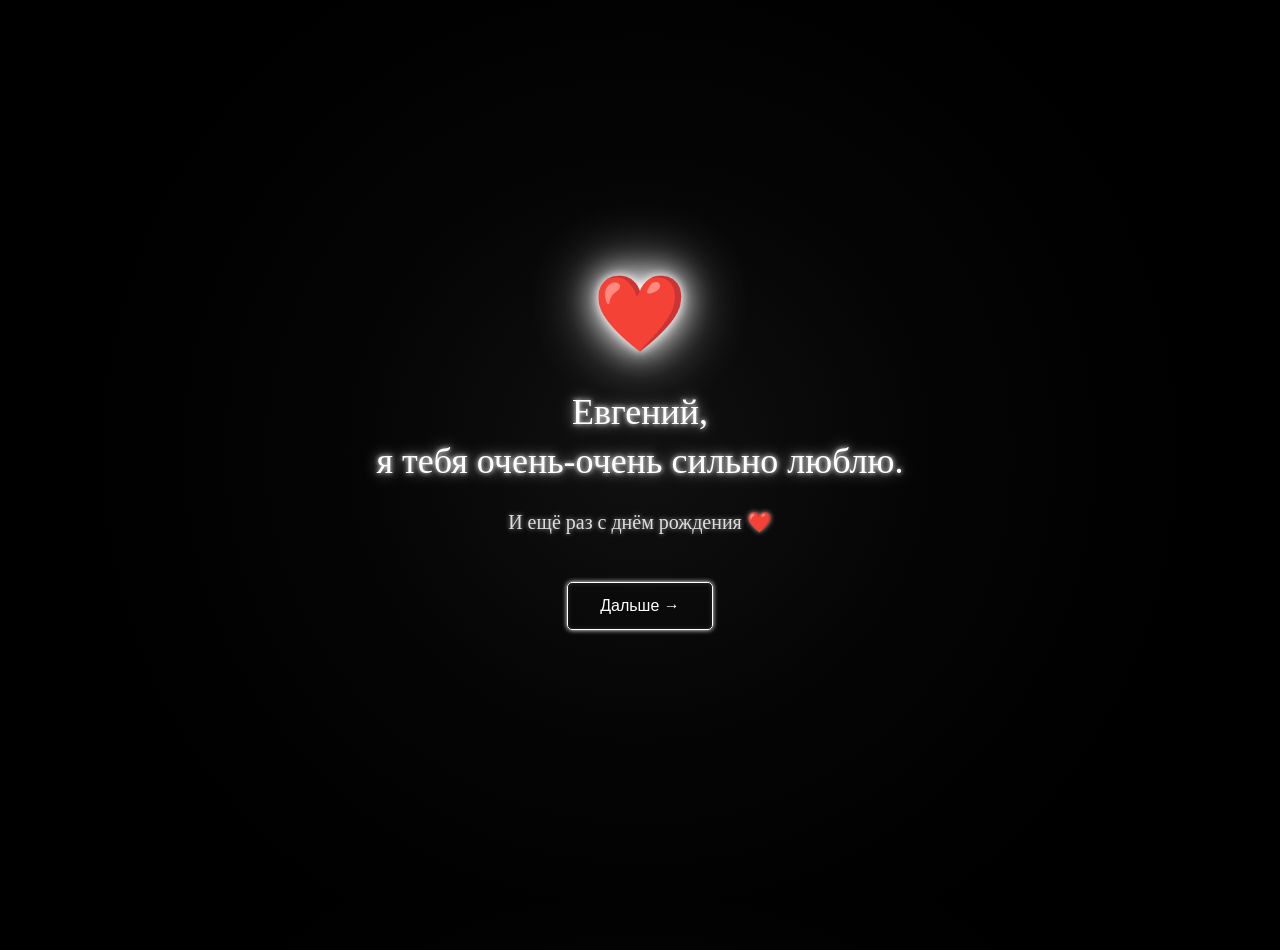
<file: index.html>
<!DOCTYPE html>
<html lang="ru">
<head>
    <meta charset="UTF-8">
    <meta name="viewport" content="width=device-width, initial-scale=1.0">

    <title>Для Жени ❤️</title>

    <link rel="stylesheet" href="style.css">

<body class="home-page">

    <div class="floating-heart heart-1">♥</div>
    <div class="floating-heart heart-2">♥</div>
    <div class="floating-heart heart-3">♥</div>
    <div class="floating-heart heart-4">♥</div>

    <main class="home-container">

        <div class="main-heart">❤️</div>

        <h1>
            Евгений,<br>
            я тебя очень-очень сильно люблю.
        </h1>

        <p class="home-subtitle">
            И ещё раз с днём рождения ❤️
        </p>

        <a href="page2.html" class="button">
            Дальше →
        </a>

    </main>

</body>
</html>
</file>
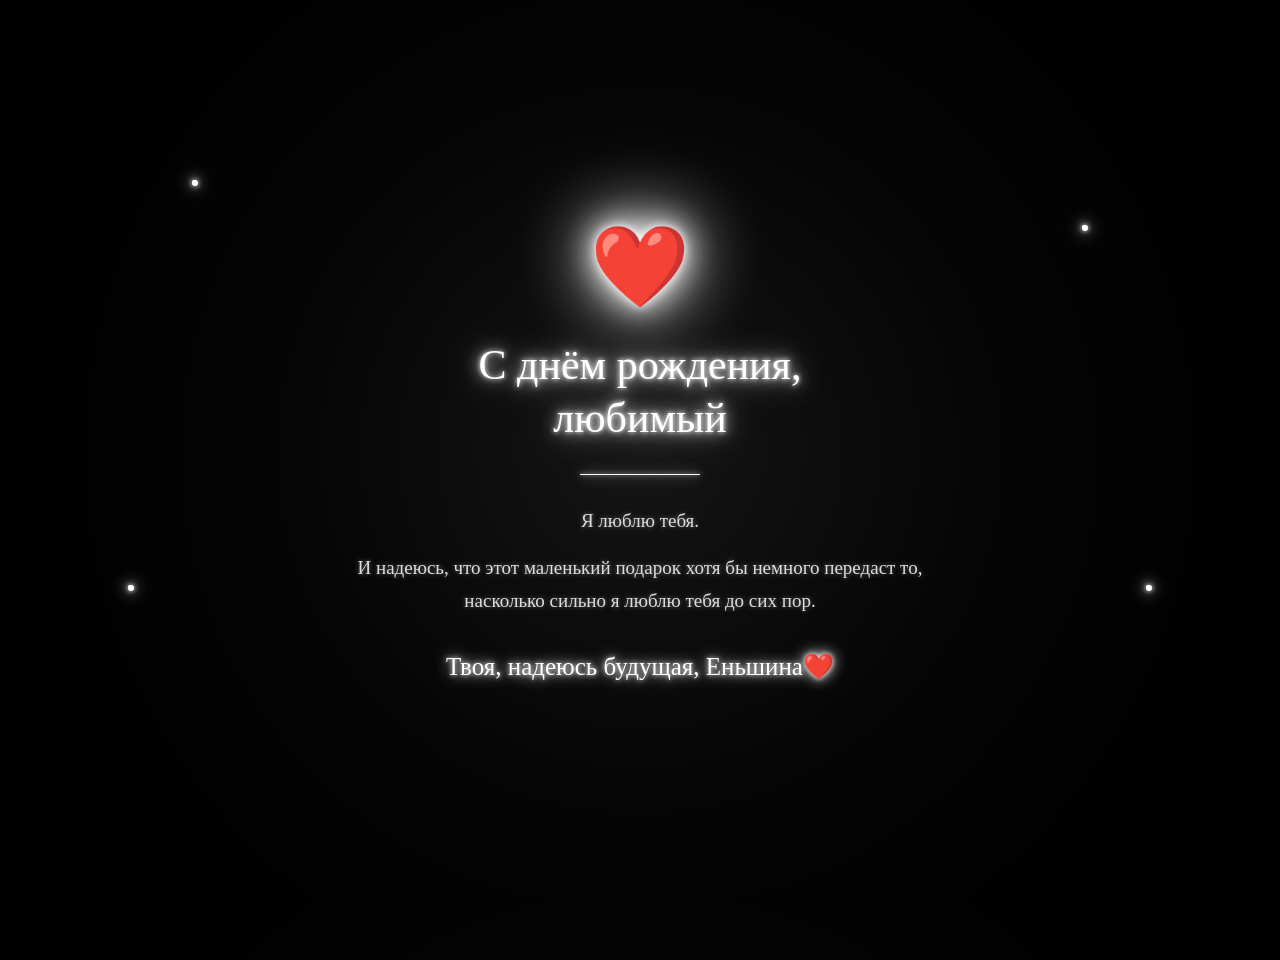
<file: final.html>
<!DOCTYPE html>
<html lang="ru">

<head>

    <meta charset="UTF-8">

    <meta
        name="viewport"
        content="width=device-width, initial-scale=1.0"
    >

    <title>С днём рождения, любимый ❤️</title>

    <link rel="stylesheet" href="style.css">

</head>

<body class="final-page">

    <!-- Салюты -->

    <div class="firework firework-1">
        <span></span>
    </div>

    <div class="firework firework-2">
        <span></span>
    </div>

    <div class="firework firework-3">
        <span></span>
    </div>

    <div class="firework firework-4">
        <span></span>
    </div>


    <!-- Летающие сердца -->

    <div class="final-heart h1">❤️</div>
    <div class="final-heart h2">♥</div>
    <div class="final-heart h3">❤️</div>
    <div class="final-heart h4">♥</div>
    <div class="final-heart h5">❤️</div>
    <div class="final-heart h6">♥</div>
    <div class="final-heart h7">❤️</div>


    <main class="final-content">

        <div class="final-big-heart">
            ❤️
        </div>

        <h1>
            С днём рождения,<br>
            любимый
        </h1>

        <div class="final-line"></div>

        <p>
            Я люблю тебя.
        </p>

        <p>
            И надеюсь, что этот маленький подарок
            хотя бы немного передаст то,
            насколько сильно я люблю тебя до сих пор.
        </p>

        <div class="final-signature">
            Твоя, надеюсь будущая, Еньшина❤️
        </div>

    </main>

</body>

</html>
</file>
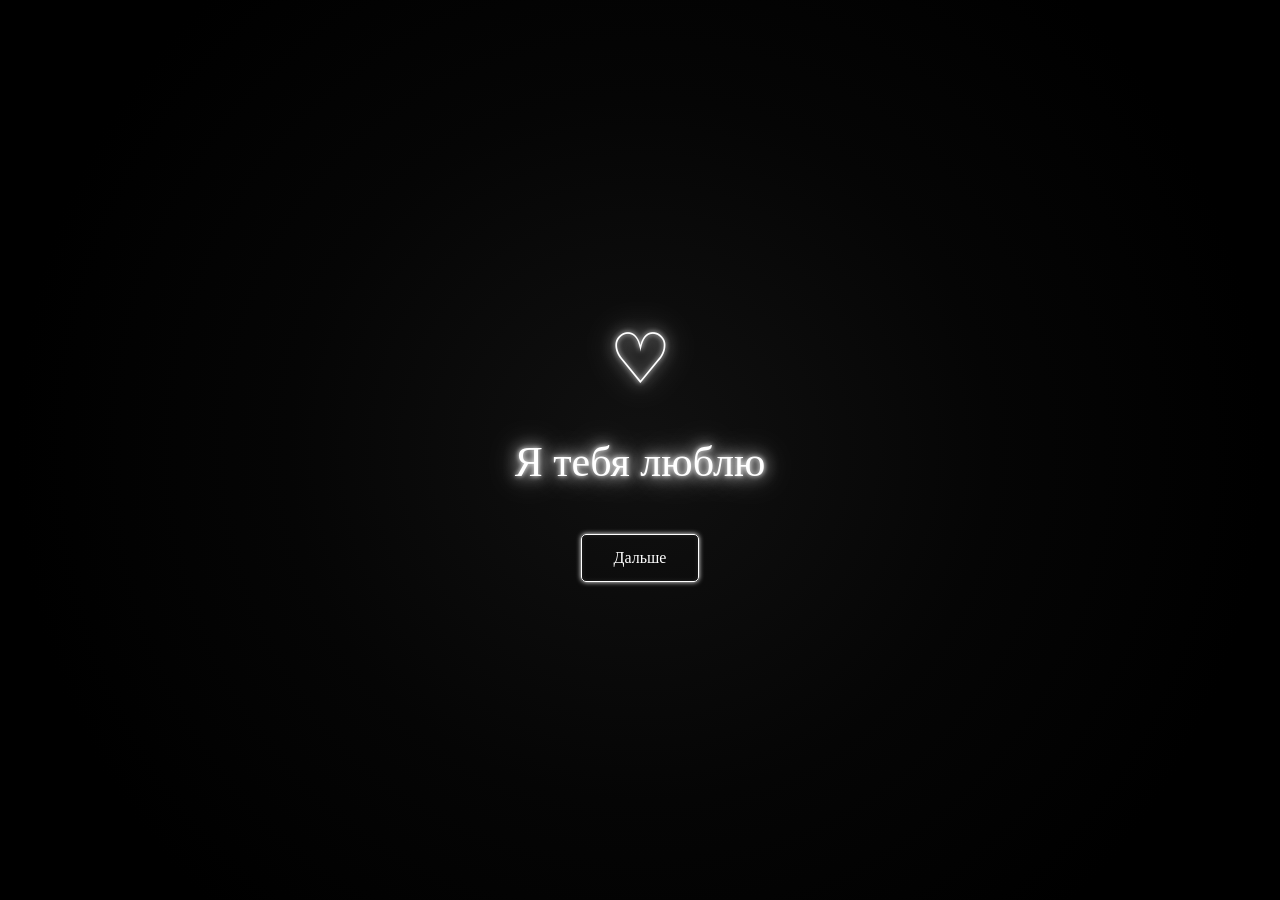
<file: love.html>
<!DOCTYPE html>
<html lang="ru">

<head>
    <meta charset="UTF-8">
    <meta name="viewport" content="width=device-width, initial-scale=1.0">

    <title>Для тебя ❤️</title>

    <link rel="stylesheet" href="style.css">
</head>

<body class="love-page">

    <!-- ЭКРАН 1 -->

    <section class="love-screen active">

        <div class="love-heart">♡</div>

        <h1>
            Я тебя люблю
        </h1>

        <button class="next-button">
            Дальше
        </button>

    </section>


    <!-- ЭКРАН 2 -->

    <section class="love-screen">

        <div class="love-heart">♡</div>

        <h1>
            Очень сильно
        </h1>

        <button class="next-button">
            Дальше
        </button>

    </section>


    <!-- ЭКРАН 3 -->

    <section class="love-screen">

        <div class="love-heart">♡</div>

        <h1>
            Нет, ты не понял...
        </h1>

        <button class="next-button">
            Дальше
        </button>

    </section>


    <!-- ЭКРАН 4 -->

    <section class="love-screen extreme-love">

        <div class="love-heart">
            ❤️
        </div>

        <h1>
            ОЧЕНЬ<br>
            СИЛЬНО
        </h1>

        <button class="next-button">
            Дальше ❤️
        </button>

    </section>


    <script>

        const screens = document.querySelectorAll(".love-screen");

        const buttons = document.querySelectorAll(".next-button");

        let currentScreen = 0;


        buttons.forEach((button) => {

            button.addEventListener("click", () => {

                screens[currentScreen].classList.remove("active");

                currentScreen++;

                if (currentScreen < screens.length) {

                    screens[currentScreen].classList.add("active");

                } else {

                    window.location.href = "final.html";

                }

            });

        });

    </script>

</body>

</html>
</file>
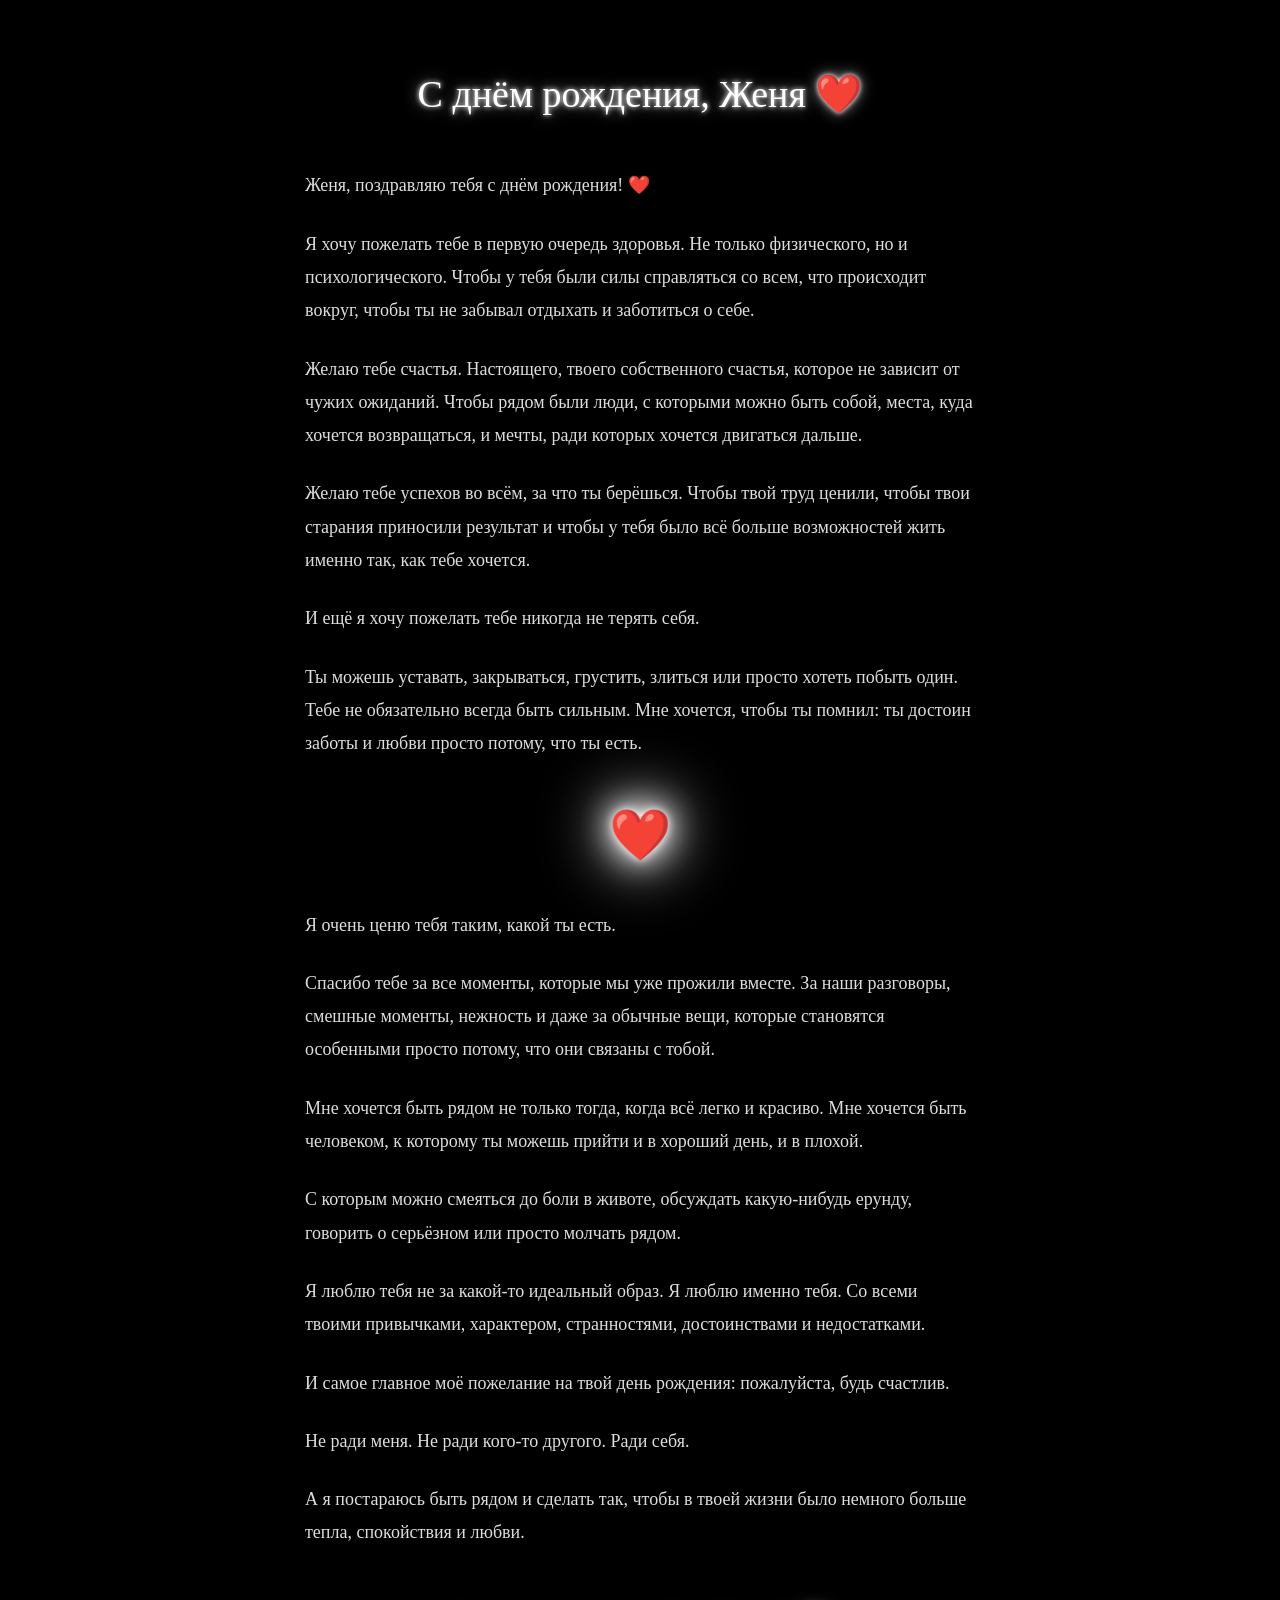
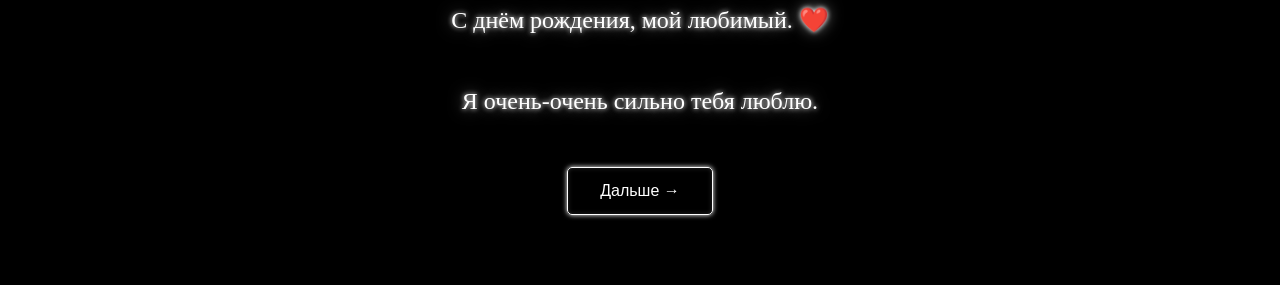
<file: page2.html>
<!DOCTYPE html>
<html lang="ru">
<head>
    <meta charset="UTF-8">
    <meta name="viewport" content="width=device-width, initial-scale=1.0">

    <title>С днём рождения ❤️</title>

    <link rel="stylesheet" href="style.css">

<body>

    <main class="text-page">

        <h1>С днём рождения, Женя ❤️</h1>

        <p>
            Женя, поздравляю тебя с днём рождения! ❤️
        </p>

        <p>
            Я хочу пожелать тебе в первую очередь здоровья.
            Не только физического, но и психологического.
            Чтобы у тебя были силы справляться со всем,
            что происходит вокруг, чтобы ты не забывал отдыхать
            и заботиться о себе.
        </p>

        <p>
            Желаю тебе счастья. Настоящего, твоего собственного
            счастья, которое не зависит от чужих ожиданий.
            Чтобы рядом были люди, с которыми можно быть собой,
            места, куда хочется возвращаться, и мечты,
            ради которых хочется двигаться дальше.
        </p>

        <p>
            Желаю тебе успехов во всём, за что ты берёшься.
            Чтобы твой труд ценили, чтобы твои старания
            приносили результат и чтобы у тебя было всё больше
            возможностей жить именно так, как тебе хочется.
        </p>

        <p>
            И ещё я хочу пожелать тебе никогда не терять себя.
        </p>

        <p>
            Ты можешь уставать, закрываться, грустить,
            злиться или просто хотеть побыть один.
            Тебе не обязательно всегда быть сильным.
            Мне хочется, чтобы ты помнил:
            ты достоин заботы и любви просто потому,
            что ты есть.
        </p>

        <div class="page-heart">❤️</div>

        <p>
            Я очень ценю тебя таким, какой ты есть.
        </p>

        <p>
            Спасибо тебе за все моменты, которые мы уже прожили вместе.
            За наши разговоры, смешные моменты, нежность
            и даже за обычные вещи, которые становятся
            особенными просто потому, что они связаны с тобой.
        </p>

        <p>
            Мне хочется быть рядом не только тогда,
            когда всё легко и красиво.
            Мне хочется быть человеком, к которому ты можешь
            прийти и в хороший день, и в плохой.
        </p>

        <p>
            С которым можно смеяться до боли в животе,
            обсуждать какую-нибудь ерунду,
            говорить о серьёзном или просто молчать рядом.
        </p>

        <p>
            Я люблю тебя не за какой-то идеальный образ.
            Я люблю именно тебя.
            Со всеми твоими привычками, характером,
            странностями, достоинствами и недостатками.
        </p>

        <p>
            И самое главное моё пожелание на твой день рождения:
            пожалуйста, будь счастлив.
        </p>

        <p>
            Не ради меня. Не ради кого-то другого.
            Ради себя.
        </p>

        <p>
            А я постараюсь быть рядом и сделать так,
            чтобы в твоей жизни было немного больше
            тепла, спокойствия и любви.
        </p>

        <p class="ending">
            С днём рождения, мой любимый. ❤️
            <br><br>
            Я очень-очень сильно тебя люблю.
        </p>

        <a href="page3.html" class="button">
            Дальше →
        </a>

    </main>

</body>
</html>
</file>
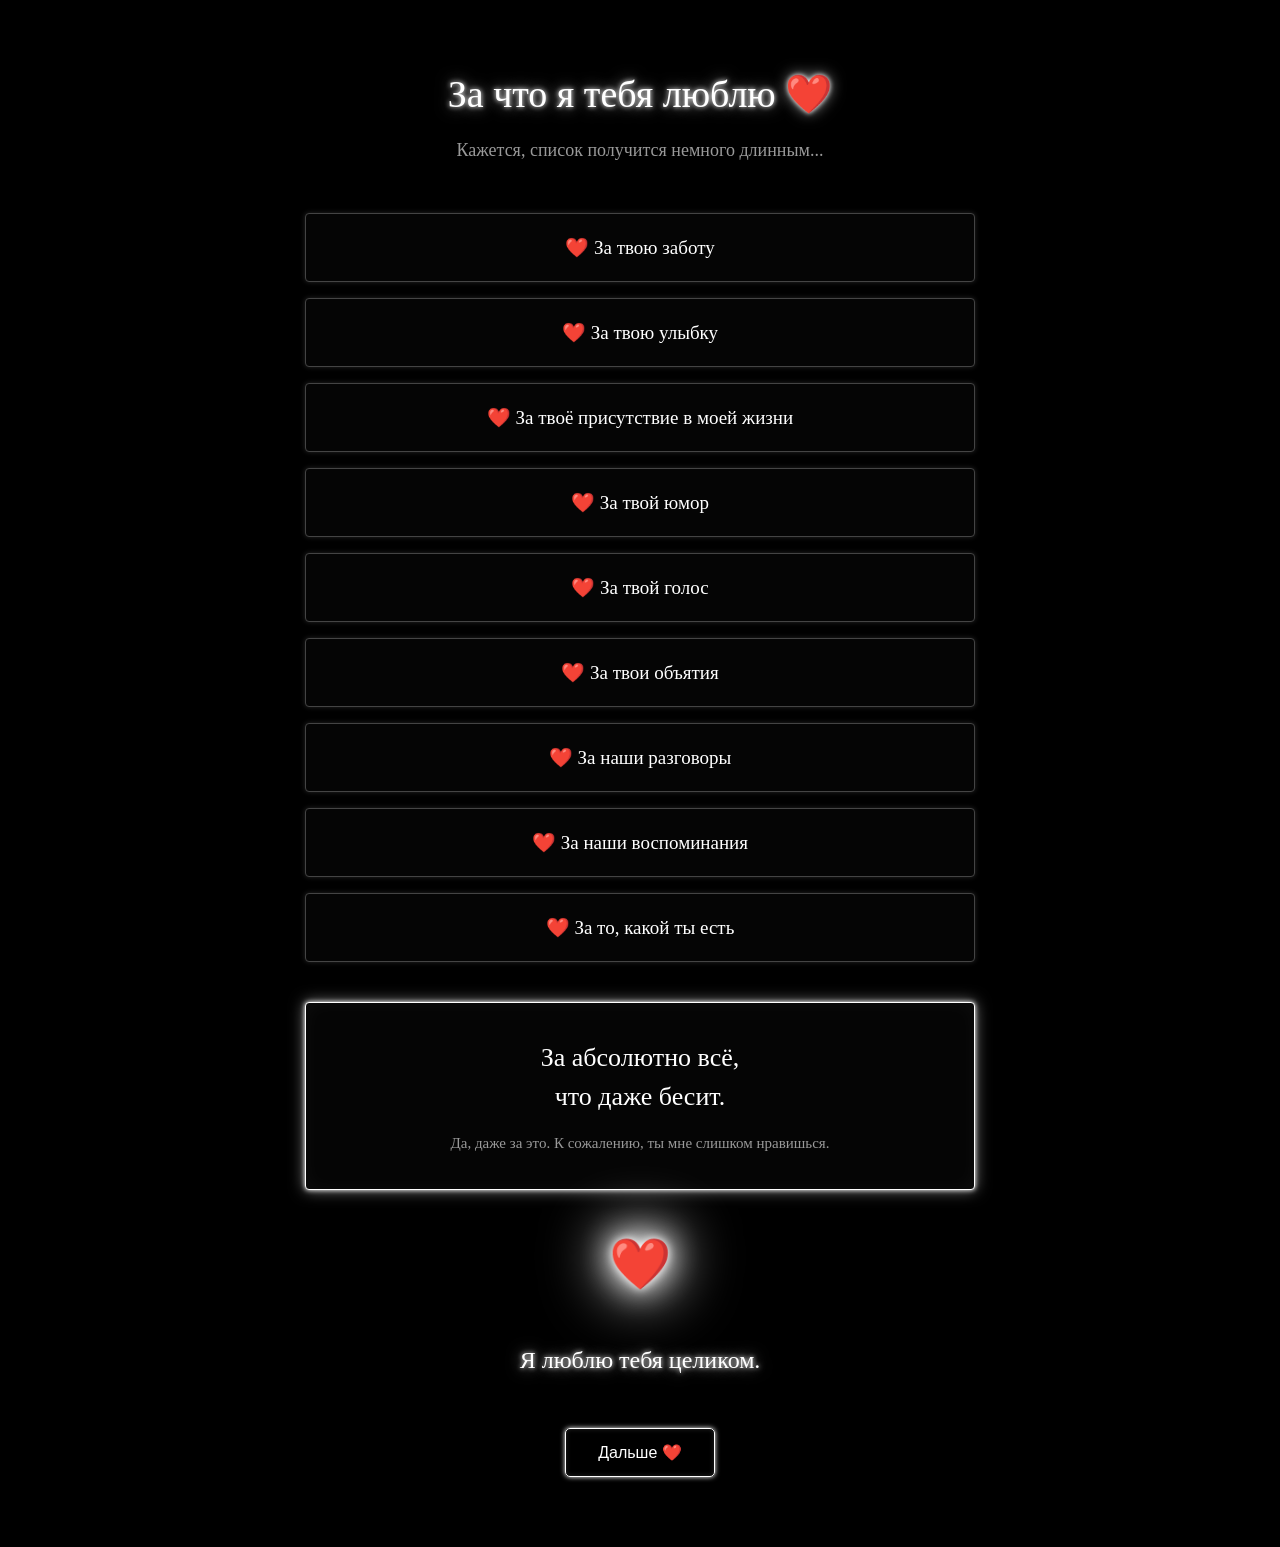
<file: page3.html>
<!DOCTYPE html>
<html lang="ru">
<head>
    <meta charset="UTF-8">
    <meta name="viewport" content="width=device-width, initial-scale=1.0">

    <title>За что я тебя люблю ❤️</title>

    <link rel="stylesheet" href="style.css">

<body>

    <main class="text-page reasons-page">

        <h1>За что я тебя люблю ❤️</h1>

        <p class="reasons-subtitle">
            Кажется, список получится немного длинным...
        </p>

        <section class="reasons">

            <div class="reason">
                ❤️ За твою заботу
            </div>

            <div class="reason">
                ❤️ За твою улыбку
            </div>

            <div class="reason">
                ❤️ За твоё присутствие в моей жизни
            </div>

            <div class="reason">
                ❤️ За твой юмор
            </div>

            <div class="reason">
                ❤️ За твой голос
            </div>

            <div class="reason">
                ❤️ За твои объятия
            </div>

            <div class="reason">
                ❤️ За наши разговоры
            </div>

            <div class="reason">
                ❤️ За наши воспоминания
            </div>

            <div class="reason">
                ❤️ За то, какой ты есть
            </div>

        </section>

        <div class="special-reason">

            За абсолютно всё,<br>
            что даже бесит.

            <span>
                Да, даже за это. К сожалению, ты мне слишком нравишься.
            </span>

        </div>

        <div class="page-heart">
            ❤️
        </div>

        <p class="final-love">
            Я люблю тебя целиком.
        </p>

<a href="love.html" class="button final-button">
    Дальше ❤️
</a>
</file>
<file: style.css>
/* =========================================
   ОСНОВНЫЕ НАСТРОЙКИ
========================================= */

* {
    box-sizing: border-box;
    margin: 0;
    padding: 0;
}

html {
    scroll-behavior: smooth;
}

body {
    min-height: 100vh;

    background: #000000;
    color: #ffffff;

    font-family: Georgia, "Times New Roman", serif;

    overflow-x: hidden;
}


/* =========================================
   НЕОНОВЫЕ ПЕРЕМЕННЫЕ
========================================= */

:root {
    --white: #ffffff;
    --soft-white: #e8e8e8;
    --gray: #9a9a9a;

    --neon: #ffffff;

    --black: #000000;
    --dark: #080808;
    --dark-gray: #111111;
}


/* =========================================
   КНОПКИ
========================================= */

.button {
    display: block;

    width: fit-content;

    margin: 45px auto 0;

    padding: 14px 32px;

    color: #ffffff;

    text-decoration: none;

    font-family: Arial, sans-serif;

    border: 1px solid #ffffff;

    border-radius: 5px;

    background: transparent;

    box-shadow:
        0 0 5px #ffffff,
        inset 0 0 5px rgba(255, 255, 255, 0.15);

    transition:
        0.3s ease;
}

.button:hover {
    background: #ffffff;

    color: #000000;

    box-shadow:
        0 0 10px #ffffff,
        0 0 30px #ffffff,
        0 0 60px rgba(255, 255, 255, 0.7);

    transform: translateY(-3px);
}


/* =========================================
   ПЕРВАЯ СТРАНИЦА
========================================= */

.home-page {
    position: relative;

    display: flex;

    justify-content: center;
    align-items: center;

    min-height: 100vh;

    overflow: hidden;

    background:
        radial-gradient(
            circle at center,
            #111111 0%,
            #050505 35%,
            #000000 70%
        );
}

.home-container {
    position: relative;

    z-index: 2;

    width: 100%;

    max-width: 750px;

    padding: 30px;

    text-align: center;

    animation: pageAppear 1.5s ease forwards;
}


/* =========================================
   ГЛАВНОЕ СЕРДЦЕ
========================================= */

.main-heart {
    margin-bottom: 30px;

    font-size: 75px;

    filter:
        drop-shadow(0 0 5px white)
        drop-shadow(0 0 15px white)
        drop-shadow(0 0 30px rgba(255, 255, 255, 0.7));

    animation:
        heartPulse 2s ease-in-out infinite,
        neonFlicker 5s infinite;
}


/* =========================================
   ЗАГОЛОВОК
========================================= */

.home-container h1 {
    font-size: 36px;

    font-weight: normal;

    line-height: 1.35;

    margin-bottom: 22px;

    text-shadow:
        0 0 5px white,
        0 0 15px rgba(255, 255, 255, 0.7);
}

.home-subtitle {
    color: #dddddd;

    font-size: 20px;

    line-height: 1.5;

    text-shadow:
        0 0 5px rgba(255, 255, 255, 0.6);
}


/* =========================================
   ПЛАВАЮЩИЕ СЕРДЦА
========================================= */

.floating-heart {
    position: absolute;

    bottom: -50px;

    color: #ffffff;

    font-size: 20px;

    opacity: 0;

    text-shadow:
        0 0 5px white,
        0 0 15px white,
        0 0 30px white;

    animation: floatingHeart 10s linear infinite;
}

.heart-1 {
    left: 10%;
    animation-delay: 0s;
}

.heart-2 {
    left: 30%;
    animation-delay: 3s;
}

.heart-3 {
    left: 60%;
    animation-delay: 1.5s;
}

.heart-4 {
    left: 85%;
    animation-delay: 5s;
}


/* =========================================
   СТРАНИЦЫ С ТЕКСТОМ
========================================= */

.text-page {
    position: relative;

    width: 100%;

    max-width: 720px;

    margin: 0 auto;

    padding: 70px 25px;

    animation: pageAppear 1s ease forwards;
}

.text-page h1 {
    text-align: center;

    font-size: 38px;

    font-weight: normal;

    line-height: 1.3;

    margin-bottom: 50px;

    text-shadow:
        0 0 5px white,
        0 0 15px rgba(255, 255, 255, 0.6);
}

.text-page p {
    color: #dddddd;

    font-size: 18px;

    line-height: 1.85;

    margin-bottom: 25px;
}


/* =========================================
   СВЕТЯЩЕЕСЯ СЕРДЦЕ
========================================= */

.page-heart {
    text-align: center;

    margin: 45px 0;

    font-size: 50px;

    filter:
        drop-shadow(0 0 5px white)
        drop-shadow(0 0 15px white)
        drop-shadow(0 0 30px white);

    animation: heartPulse 2s infinite;
}


/* =========================================
   ФИНАЛЬНЫЙ ТЕКСТ
========================================= */

.ending {
    text-align: center;

    color: #ffffff !important;

    font-size: 24px !important;

    line-height: 1.7 !important;

    margin-top: 50px;

    text-shadow:
        0 0 5px white,
        0 0 15px rgba(255, 255, 255, 0.5);
}


/* =========================================
   СТРАНИЦА "ЗА ЧТО Я ТЕБЯ ЛЮБЛЮ"
========================================= */

.reasons-page h1 {
    margin-bottom: 15px;
}

.reasons-subtitle {
    text-align: center;

    color: #999999 !important;

    margin-bottom: 45px !important;
}


/* =========================================
   КАРТОЧКИ
========================================= */

.reasons {
    display: flex;

    flex-direction: column;

    gap: 16px;
}

.reason {
    position: relative;

    padding: 22px 18px;

    background: #050505;

    border: 1px solid #444444;

    border-radius: 4px;

    color: #ffffff;

    font-size: 19px;

    text-align: center;

    box-shadow:
        0 0 5px rgba(255, 255, 255, 0.15);

    transition:
        0.35s ease;

    animation: cardAppear 0.8s ease both;
}


/* задержка для карточек */

.reason:nth-child(1) {
    animation-delay: 0.1s;
}

.reason:nth-child(2) {
    animation-delay: 0.2s;
}

.reason:nth-child(3) {
    animation-delay: 0.3s;
}

.reason:nth-child(4) {
    animation-delay: 0.4s;
}

.reason:nth-child(5) {
    animation-delay: 0.5s;
}

.reason:nth-child(6) {
    animation-delay: 0.6s;
}

.reason:nth-child(7) {
    animation-delay: 0.7s;
}

.reason:nth-child(8) {
    animation-delay: 0.8s;
}

.reason:nth-child(9) {
    animation-delay: 0.9s;
}


/* наведение */

.reason:hover {
    transform: translateY(-5px);

    border-color: #ffffff;

    background: #101010;

    box-shadow:
        0 0 5px white,
        0 0 15px rgba(255, 255, 255, 0.5),
        inset 0 0 10px rgba(255, 255, 255, 0.05);
}


/* =========================================
   ОСОБЕННАЯ ФРАЗА
========================================= */

.special-reason {
    position: relative;

    margin-top: 40px;

    padding: 35px 20px;

    text-align: center;

    font-size: 26px;

    line-height: 1.5;

    background: #050505;

    border: 1px solid #ffffff;

    border-radius: 4px;

    box-shadow:
        0 0 5px white,
        0 0 15px rgba(255, 255, 255, 0.5),
        inset 0 0 20px rgba(255, 255, 255, 0.04);

    animation: neonBox 3s ease-in-out infinite;
}

.special-reason span {
    display: block;

    margin-top: 16px;

    color: #999999;

    font-size: 15px;
}


/* =========================================
   ФИНАЛЬНАЯ ФРАЗА
========================================= */

.final-love {
    text-align: center;

    color: #ffffff !important;

    font-size: 24px !important;

    text-shadow:
        0 0 5px white,
        0 0 15px rgba(255, 255, 255, 0.6);
}


/* =========================================
   АНИМАЦИИ
========================================= */

@keyframes pageAppear {

    from {
        opacity: 0;

        transform: translateY(25px);
    }

    to {
        opacity: 1;

        transform: translateY(0);
    }
}


@keyframes heartPulse {

    0%,
    100% {
        transform: scale(1);

        filter:
            drop-shadow(0 0 5px white)
            drop-shadow(0 0 15px white);
    }

    50% {
        transform: scale(1.12);

        filter:
            drop-shadow(0 0 8px white)
            drop-shadow(0 0 25px white)
            drop-shadow(0 0 45px white);
    }
}


@keyframes floatingHeart {

    0% {
        transform:
            translateY(0)
            rotate(0deg);

        opacity: 0;
    }

    15% {
        opacity: 0.8;
    }

    50% {
        transform:
            translateY(-50vh)
            rotate(25deg);

        opacity: 0.5;
    }

    100% {
        transform:
            translateY(-110vh)
            rotate(-25deg);

        opacity: 0;
    }
}


@keyframes neonFlicker {

    0%,
    18%,
    20%,
    22%,
    60%,
    62%,
    100% {
        opacity: 1;
    }

    19%,
    21%,
    61% {
        opacity: 0.7;
    }
}


@keyframes neonBox {

    0%,
    100% {
        box-shadow:
            0 0 5px white,
            0 0 15px rgba(255, 255, 255, 0.35);
    }

    50% {
        box-shadow:
            0 0 8px white,
            0 0 25px rgba(255, 255, 255, 0.7),
            0 0 45px rgba(255, 255, 255, 0.2);
    }
}


@keyframes cardAppear {

    from {
        opacity: 0;

        transform:
            translateY(20px)
            scale(0.97);
    }

    to {
        opacity: 1;

        transform:
            translateY(0)
            scale(1);
    }
}


/* =========================================
   МОБИЛЬНЫЕ УСТРОЙСТВА
========================================= */

@media (max-width: 600px) {

    .home-container {
        padding: 25px;
    }

    .main-heart {
        font-size: 60px;
    }

    .home-container h1 {
        font-size: 28px;
    }

    .home-subtitle {
        font-size: 18px;
    }

    .text-page {
        padding: 50px 20px;
    }

    .text-page h1 {
        font-size: 30px;
    }

    .text-page p {
        font-size: 17px;

        line-height: 1.75;
    }

    .reason {
        font-size: 17px;

        padding: 20px 15px;
    }

    .special-reason {
        font-size: 22px;
    }

    .button {
        padding: 13px 27px;
    }
}
/* =========================================
   ФИНАЛЬНАЯ СТРАНИЦА
========================================= */

.final-page {

    position: relative;

    min-height: 100vh;

    overflow: hidden;

    display: flex;

    justify-content: center;

    align-items: center;

    background:
        radial-gradient(
            circle at center,
            #151515 0%,
            #050505 45%,
            #000000 80%
        );
}


/* =========================================
   ФИНАЛЬНЫЙ ТЕКСТ
========================================= */

.final-content {

    position: relative;

    z-index: 10;

    width: 100%;

    max-width: 700px;

    padding: 30px;

    text-align: center;

    animation: finalAppear 2s ease forwards;
}


.final-big-heart {

    font-size: 80px;

    margin-bottom: 25px;

    filter:
        drop-shadow(0 0 5px white)
        drop-shadow(0 0 15px white)
        drop-shadow(0 0 35px white);

    animation:
        finalHeartPulse 2s ease-in-out infinite;
}


.final-content h1 {

    font-size: 42px;

    font-weight: normal;

    line-height: 1.25;

    text-shadow:
        0 0 5px white,
        0 0 15px white,
        0 0 35px rgba(255,255,255,0.7);

    animation: titleGlow 3s ease-in-out infinite;
}


.final-line {

    width: 120px;

    height: 1px;

    background: white;

    margin: 30px auto;

    box-shadow:
        0 0 5px white,
        0 0 15px white;
}


.final-content p {

    color: #dddddd;

    font-size: 19px;

    line-height: 1.7;

    margin-bottom: 15px;

    text-shadow:
        0 0 5px rgba(255,255,255,0.4);
}


.final-signature {

    margin-top: 35px;

    font-size: 25px;

    text-shadow:
        0 0 5px white,
        0 0 15px white;
}


/* =========================================
   САЛЮТ
========================================= */

.firework {

    position: absolute;

    width: 6px;

    height: 6px;

    border-radius: 50%;

    background: white;

    box-shadow:
        0 0 5px white,
        0 0 15px white,
        0 0 30px white;

    animation: firework 3s infinite;
}


.firework span {

    position: absolute;

    width: 4px;

    height: 4px;

    background: white;

    border-radius: 50%;

    box-shadow:
        0 0 10px white,
        0 0 20px white;

    animation: sparks 1.5s infinite;
}


.firework-1 {

    top: 20%;

    left: 15%;

    animation-delay: 0s;
}


.firework-2 {

    top: 25%;

    right: 15%;

    animation-delay: 1s;
}


.firework-3 {

    top: 65%;

    left: 10%;

    animation-delay: 2s;
}


.firework-4 {

    top: 65%;

    right: 10%;

    animation-delay: 1.5s;
}


/* =========================================
   ЛЕТАЮЩИЕ СЕРДЦА
========================================= */

.final-heart {

    position: absolute;

    bottom: -60px;

    color: white;

    font-size: 22px;

    opacity: 0;

    z-index: 3;

    text-shadow:
        0 0 5px white,
        0 0 15px white,
        0 0 30px white;

    animation: finalHeartFloat 8s linear infinite;
}


.final-heart.h1 {

    left: 5%;

    animation-delay: 0s;
}


.final-heart.h2 {

    left: 18%;

    animation-delay: 2s;
}


.final-heart.h3 {

    left: 35%;

    animation-delay: 4s;
}


.final-heart.h4 {

    left: 52%;

    animation-delay: 1s;
}


.final-heart.h5 {

    left: 70%;

    animation-delay: 3s;
}


.final-heart.h6 {

    left: 85%;

    animation-delay: 5s;
}


.final-heart.h7 {

    left: 95%;

    animation-delay: 6s;
}


/* =========================================
   АНИМАЦИИ ФИНАЛА
========================================= */

@keyframes finalAppear {

    from {

        opacity: 0;

        transform:
            scale(0.8)
            translateY(30px);

    }

    to {

        opacity: 1;

        transform:
            scale(1)
            translateY(0);

    }
}


@keyframes finalHeartPulse {

    0%,
    100% {

        transform: scale(1);

        filter:
            drop-shadow(0 0 5px white)
            drop-shadow(0 0 15px white);

    }

    50% {

        transform: scale(1.18);

        filter:
            drop-shadow(0 0 10px white)
            drop-shadow(0 0 30px white)
            drop-shadow(0 0 55px white);

    }
}


@keyframes titleGlow {

    0%,
    100% {

        text-shadow:
            0 0 5px white,
            0 0 15px white;

    }

    50% {

        text-shadow:
            0 0 5px white,
            0 0 20px white,
            0 0 40px white;

    }
}


@keyframes finalHeartFloat {

    0% {

        transform:
            translateY(0)
            rotate(0deg)
            scale(0.7);

        opacity: 0;

    }

    15% {

        opacity: 0.8;

    }

    50% {

        transform:
            translateY(-50vh)
            rotate(20deg)
            scale(1);

        opacity: 0.7;

    }

    100% {

        transform:
            translateY(-115vh)
            rotate(-20deg)
            scale(1.3);

        opacity: 0;

    }
}


@keyframes firework {

    0% {

        transform: scale(0);

        opacity: 0;

    }

    20% {

        transform: scale(1);

        opacity: 1;

    }

    45% {

        transform: scale(25);

        opacity: 0;

    }

    100% {

        transform: scale(25);

        opacity: 0;

    }
}


@keyframes sparks {

    0% {

        transform: scale(0);

        opacity: 0;

    }

    20% {

        transform: scale(1);

        opacity: 1;

    }

    100% {

        transform: scale(20);

        opacity: 0;

    }
}


/* =========================================
   МОБИЛЬНАЯ ВЕРСИЯ
========================================= */

@media (max-width: 600px) {

    .final-content {

        padding: 25px;

    }

    .final-big-heart {

        font-size: 65px;

    }

    .final-content h1 {

        font-size: 34px;

    }

    .final-content p {

        font-size: 17px;

    }

    .final-signature {

        font-size: 22px;

    }

}

/* =========================================
   LOVE PAGE
========================================= */

.love-page {

    min-height: 100vh;

    margin: 0;

    padding: 0;

    background:
        radial-gradient(
            circle at center,
            #111111 0%,
            #050505 45%,
            #000000 80%
        );

    overflow: hidden;
}


/* Каждый экран */

.love-screen {

    position: absolute;

    inset: 0;

    width: 100%;
    height: 100vh;

    display: flex;

    flex-direction: column;

    justify-content: center;

    align-items: center;

    padding: 30px;

    text-align: center;

    opacity: 0;

    visibility: hidden;

    transform: scale(0.9);

    transition:
        opacity 0.7s ease,
        transform 0.7s ease;

}


/* Активный экран */

.love-screen.active {

    opacity: 1;

    visibility: visible;

    transform: scale(1);

}


/* Сердце */

.love-heart {

    margin-bottom: 35px;

    font-size: 70px;

    color: white;

    text-shadow:
        0 0 5px white,
        0 0 15px white,
        0 0 35px white;

    animation:
        heartPulse 2s ease-in-out infinite;
}


/* Текст */

.love-screen h1 {

    margin: 0;

    color: white;

    font-size: 42px;

    font-weight: normal;

    line-height: 1.3;

    text-shadow:
        0 0 5px white,
        0 0 15px white,
        0 0 30px rgba(255,255,255,0.7);

}


/* Кнопка */

.next-button {

    margin-top: 45px;

    padding: 14px 32px;

    background: transparent;

    color: white;

    border: 1px solid white;

    border-radius: 5px;

    font-size: 16px;

    font-family: inherit;

    cursor: pointer;

    box-shadow:
        0 0 5px white,
        inset 0 0 5px rgba(255,255,255,0.1);

    transition:
        0.3s ease;
}


.next-button:hover {

    background: white;

    color: black;

    box-shadow:
        0 0 10px white,
        0 0 25px white,
        0 0 50px rgba(255,255,255,0.6);

    transform: scale(1.05);

}


/* =========================================
   ОЧЕНЬ СИЛЬНО
========================================= */

.extreme-love h1 {

    font-size: 65px;

    font-weight: bold;

    letter-spacing: 4px;

    animation:
        extremeGlow 2s ease-in-out infinite;

}


.extreme-love .love-heart {

    font-size: 80px;

}


/* =========================================
   АНИМАЦИИ
========================================= */

@keyframes extremeGlow {

    0%,
    100% {

        transform: scale(1);

        text-shadow:
            0 0 5px white,
            0 0 15px white;

    }

    50% {

        transform: scale(1.06);

        text-shadow:
            0 0 5px white,
            0 0 20px white,
            0 0 40px white,
            0 0 70px rgba(255,255,255,0.5);

    }

}


@keyframes heartPulse {

    0%,
    100% {

        transform: scale(1);

        filter:
            drop-shadow(0 0 5px white)
            drop-shadow(0 0 15px white);

    }

    50% {

        transform: scale(1.15);

        filter:
            drop-shadow(0 0 10px white)
            drop-shadow(0 0 30px white)
            drop-shadow(0 0 50px white);

    }

}


/* =========================================
   ТЕЛЕФОН
========================================= */

@media (max-width: 600px) {

    .love-screen h1 {

        font-size: 34px;

    }

    .extreme-love h1 {

        font-size: 48px;

    }

    .love-heart {

        font-size: 58px;

    }

}
</file>
